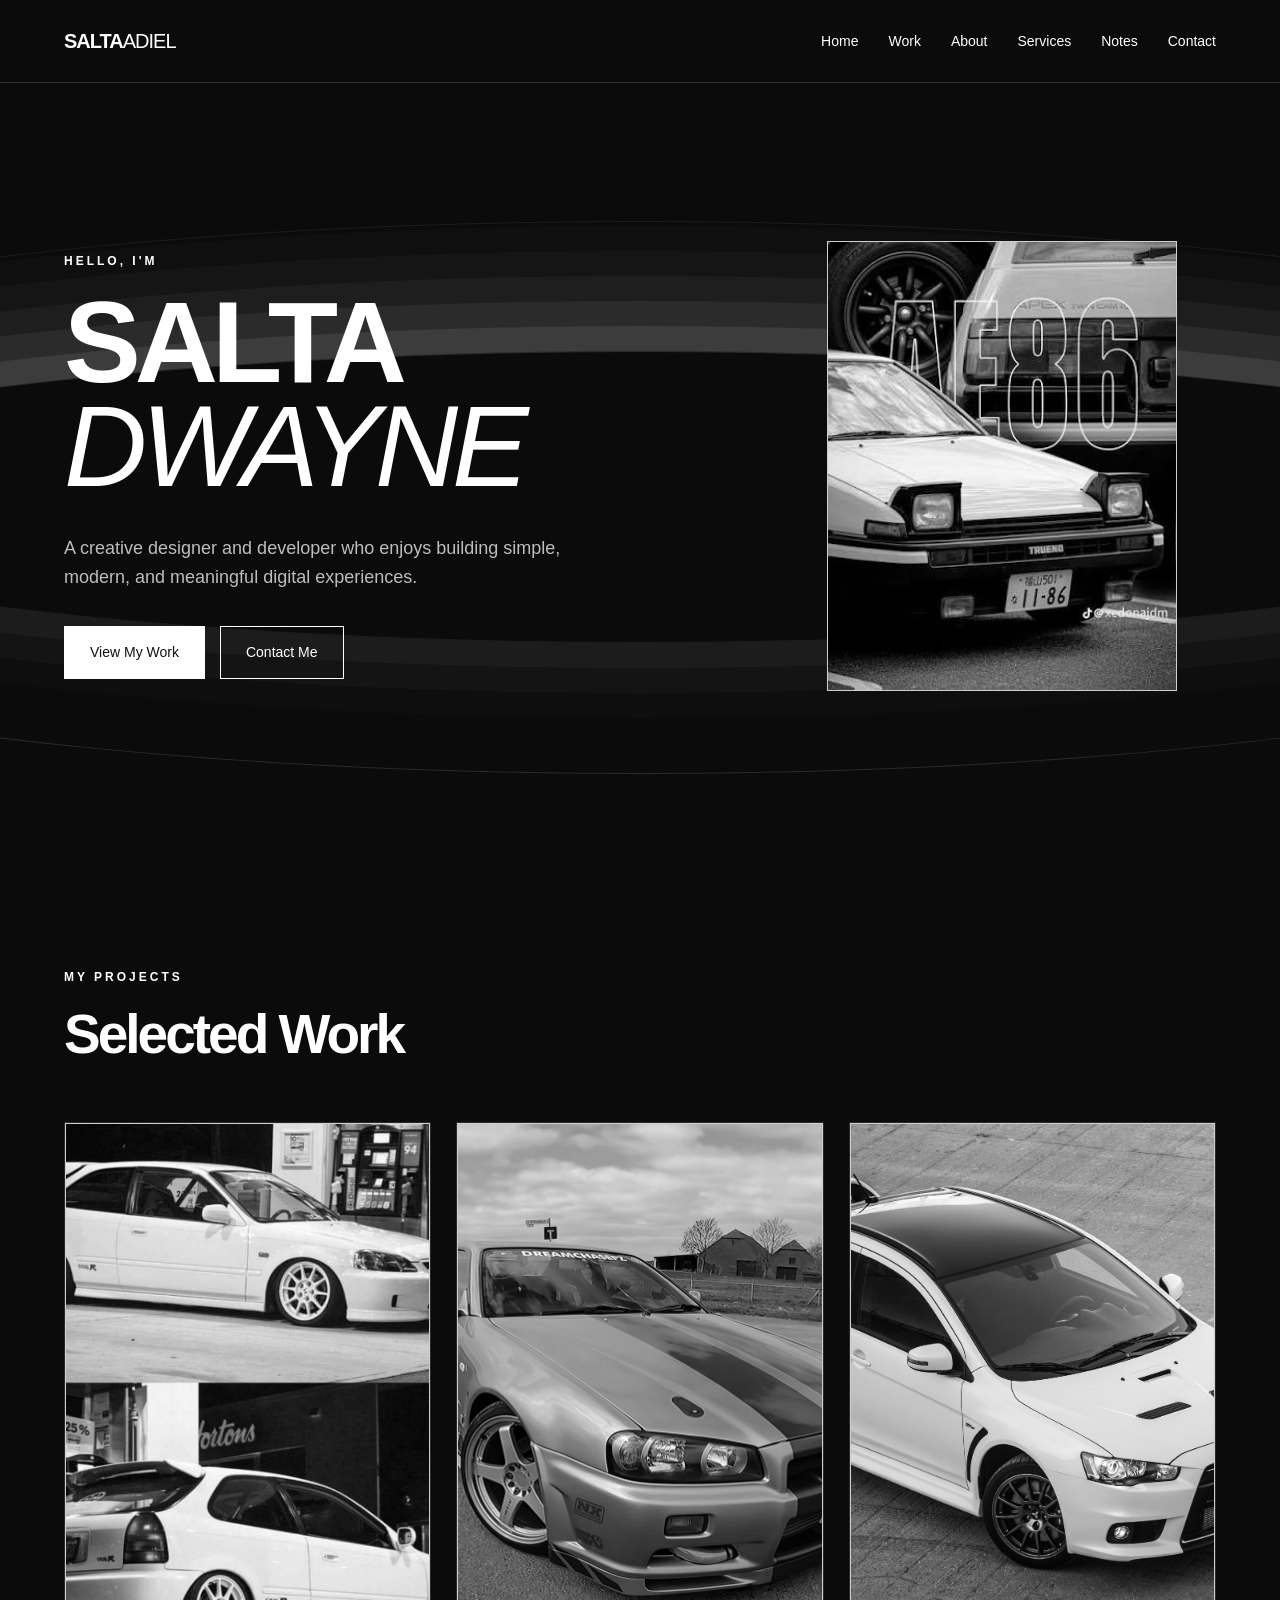
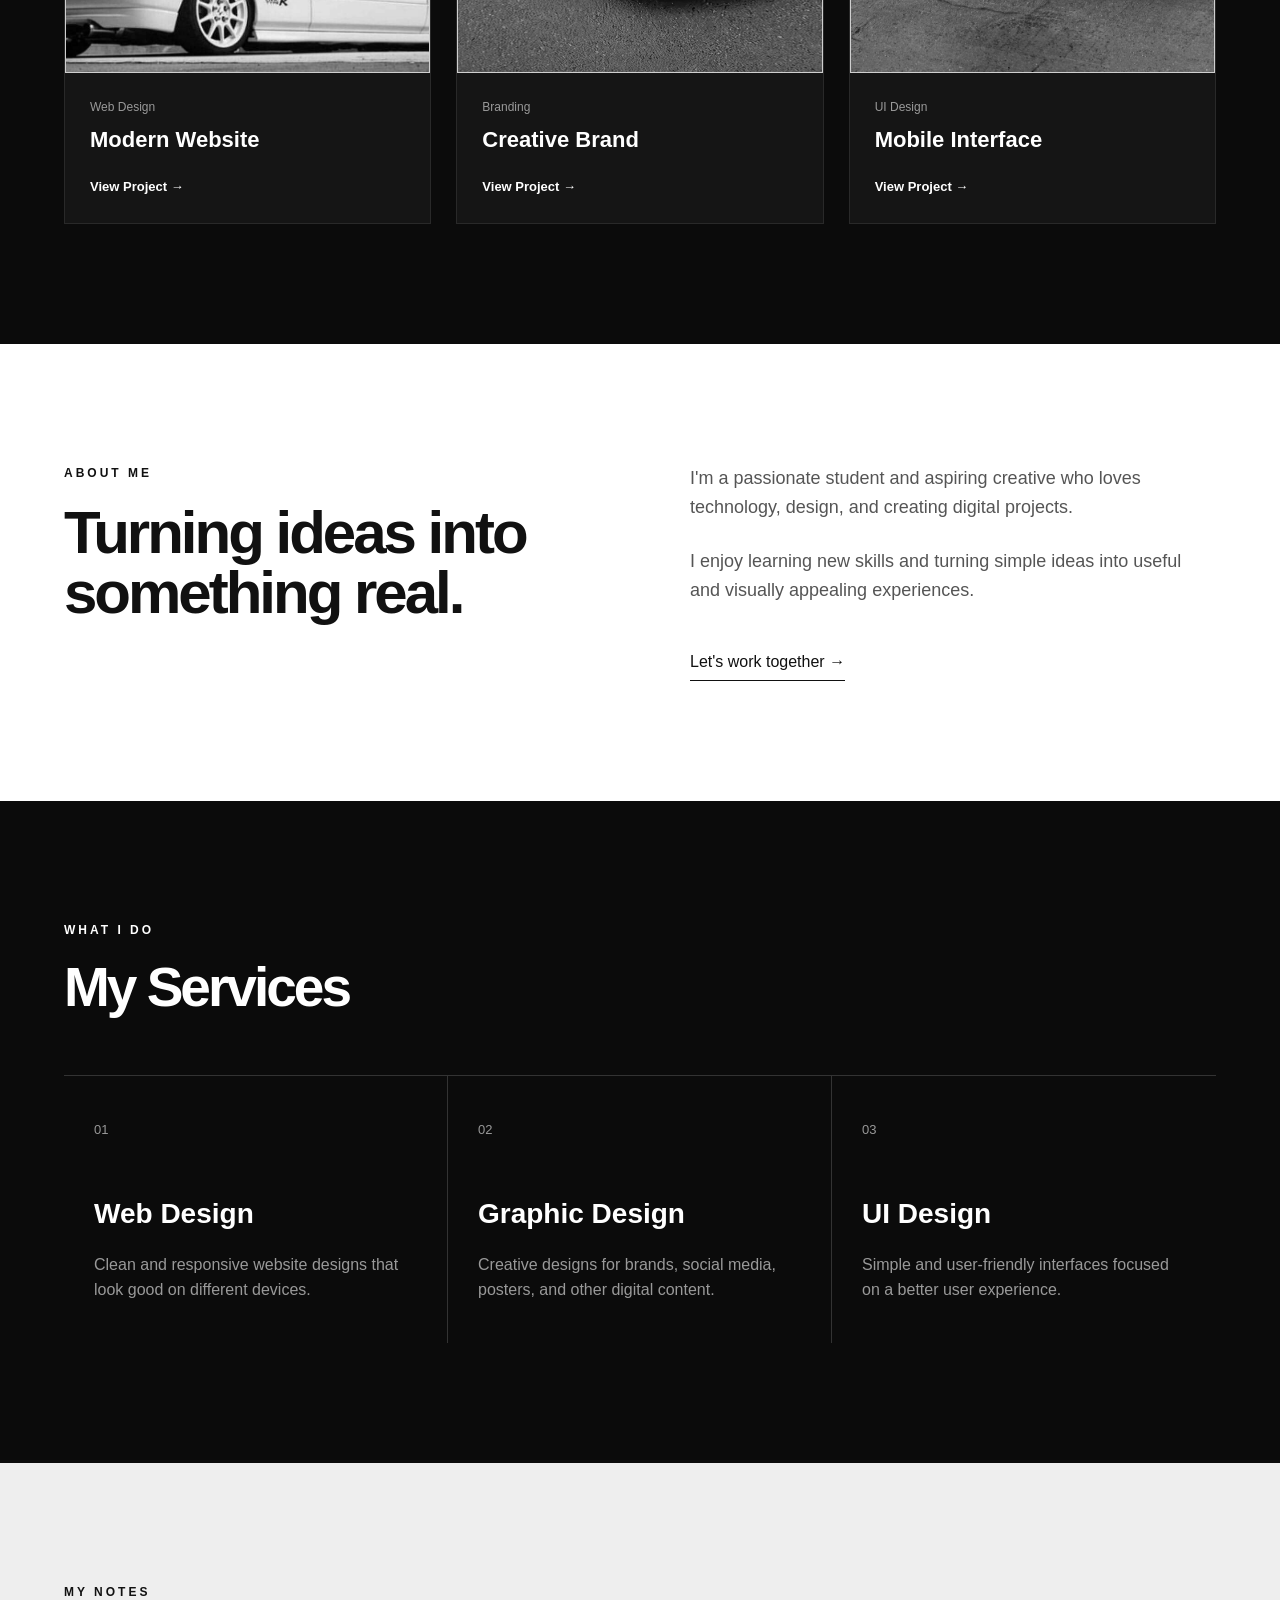
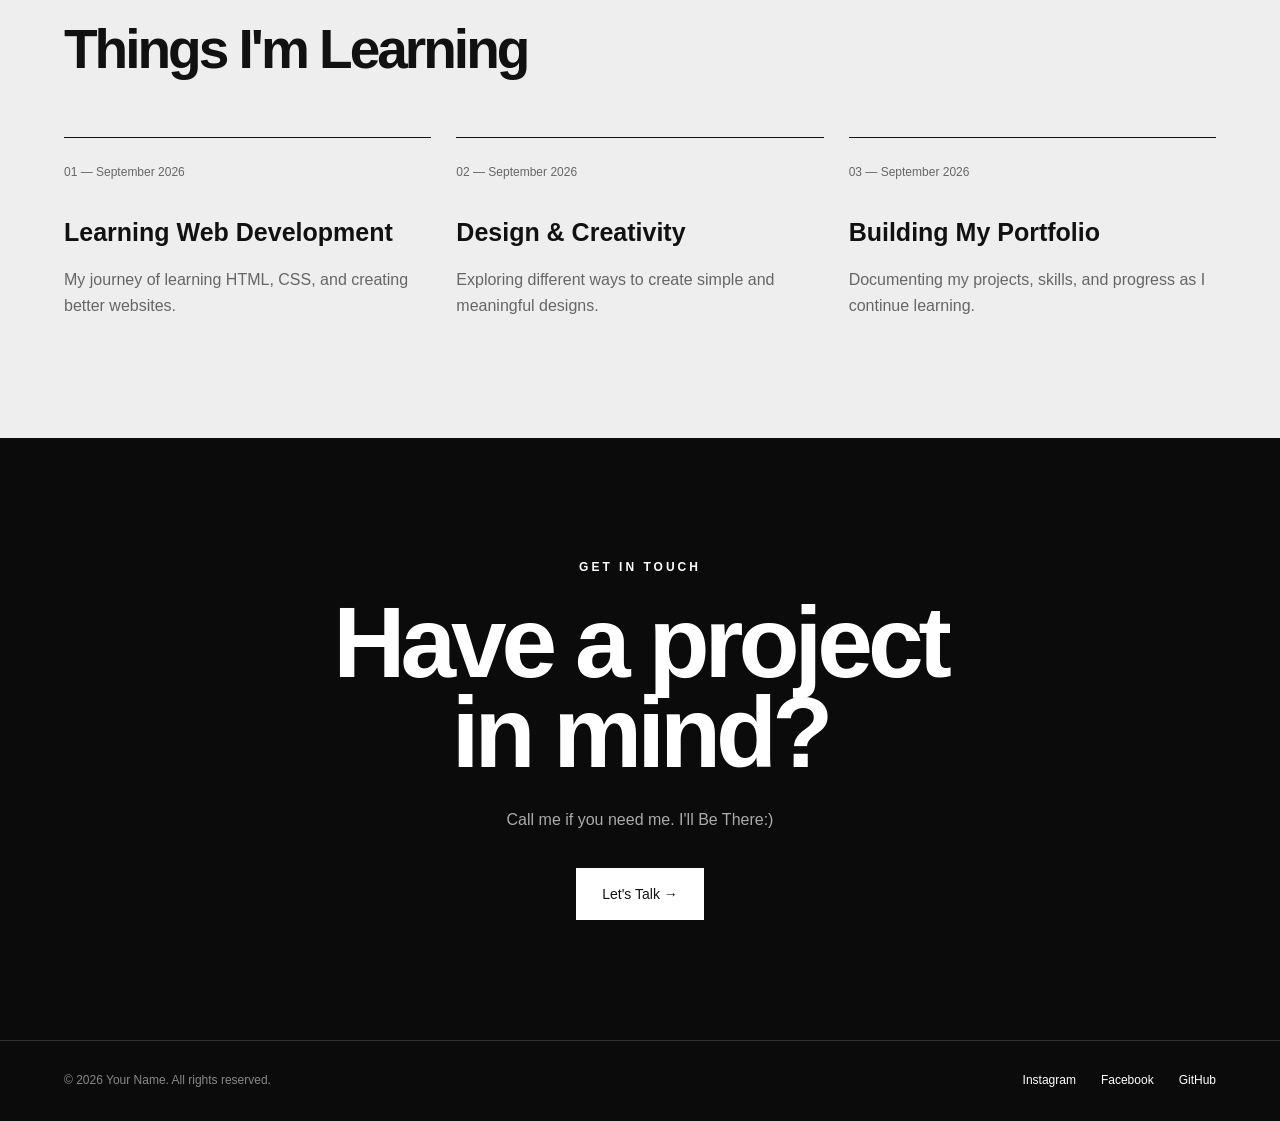
<file: index.html>
<!DOCTYPE html>
<html lang="en">
<head>
    <meta charset="UTF-8">
    <meta name="viewport" content="width=device-width, initial-scale=1.0">
    <title>ADI Salta | Portfolio</title>

    <!-- CSS -->
    <link rel="stylesheet" href="style.css">
</head>

<body>

    <!-- ================= HEADER ================= -->
    <header class="header">
        <div class="container nav">
            <a href="#" class="logo">SALTA<span>ADIEL</span></a>

            <nav>
                <a href="#home">Home</a>
                <a href="#work">Work</a>
                <a href="#about">About</a>
                <a href="#services">Services</a>
                <a href="#notes">Notes</a>
                <a href="#contact">Contact</a>
            </nav>
        </div>
    </header>


    <!-- ================= HERO ================= -->
    <section class="hero" id="home">
        <div class="container hero-content">

            <div class="hero-text">
                <p class="small-title">HELLO, I'M</p>

                <h1>
                    SALTA <span>DWAYNE</span>
                </h1>

                <p class="hero-description">
                    A creative designer and developer who enjoys
                    building simple, modern, and meaningful digital experiences.
                </p>

                <div class="hero-buttons">
                    <a href="#work" class="btn">View My Work</a>
                    <a href="#contact" class="btn-outline">Contact Me</a>
                </div>
            </div>

            <div class="hero-image">
                <div class="image-placeholder">
                    <img src="car.jpg">
                </div>
            </div>

        </div>
    </section>


    <!-- ================= WORK ================= -->
    <section class="section" id="work">
        <div class="container">

            <div class="section-heading">
                <p class="small-title">MY PROJECTS</p>
                <h2>Selected Work</h2>
            </div>

            <div class="work-grid">

                <div class="work-card">
                    <div class="image-placeholder">
                    <img src="typer.jpg">
                    </div>
                    <div class="work-info">
                        <p>Web Design</p>
                        <h3>Modern Website</h3>
                        <a href="#">View Project →</a>
                    </div>
                </div>

                <div class="work-card">
                    <div class="image-placeholder">
                    <img src="nissam.jpg">
                    </div>
                    <div class="work-info">
                        <p>Branding</p>
                        <h3>Creative Brand</h3>
                        <a href="#">View Project →</a>
                    </div>
                </div>

                <div class="work-card">
                    <div class="image-placeholder">
                    <img src="lancer.jpeg">
                    </div>
                    <div class="work-info">
                        <p>UI Design</p>
                        <h3>Mobile Interface</h3>
                        <a href="#">View Project →</a>
                    </div>
                </div>

            </div>
        </div>
    </section>


    <!-- ================= ABOUT ================= -->
    <section class="section about" id="about">
        <div class="container about-grid">

            <div>
                <p class="small-title">ABOUT ME</p>
                <h2>Turning ideas into something real.</h2>
            </div>

            <div class="about-text">
                <p>
                    I'm a passionate student and aspiring creative who loves
                    technology, design, and creating digital projects.
                </p>

                <p>
                    I enjoy learning new skills and turning simple ideas
                    into useful and visually appealing experiences.
                </p>

                <a href="#contact" class="text-link">
                    Let's work together →
                </a>
            </div>

        </div>
    </section>


    <!-- ================= SERVICES ================= -->
    <section class="section" id="services">
        <div class="container">

            <div class="section-heading">
                <p class="small-title">WHAT I DO</p>
                <h2>My Services</h2>
            </div>

            <div class="services-grid">

                <div class="service-card">
                    <span>01</span>
                    <h3>Web Design</h3>
                    <p>
                        Clean and responsive website designs
                        that look good on different devices.
                    </p>
                </div>

                <div class="service-card">
                    <span>02</span>
                    <h3>Graphic Design</h3>
                    <p>
                        Creative designs for brands, social media,
                        posters, and other digital content.
                    </p>
                </div>

                <div class="service-card">
                    <span>03</span>
                    <h3>UI Design</h3>
                    <p>
                        Simple and user-friendly interfaces
                        focused on a better user experience.
                    </p>
                </div>

            </div>
        </div>
    </section>


    <!-- ================= NOTES ================= -->
    <section class="section notes" id="notes">
        <div class="container">

            <div class="section-heading">
                <p class="small-title">MY NOTES</p>
                <h2>Things I'm Learning</h2>
            </div>

            <div class="notes-grid">

                <article class="note">
                    <p>01 — September 2026</p>
                    <h3>Learning Web Development</h3>
                    <p>
                        My journey of learning HTML, CSS,
                        and creating better websites.
                    </p>
                </article>

                <article class="note">
                    <p>02 — September 2026</p>
                    <h3>Design & Creativity</h3>
                    <p>
                        Exploring different ways to create
                        simple and meaningful designs.
                    </p>
                </article>

                <article class="note">
                    <p>03 — September 2026</p>
                    <h3>Building My Portfolio</h3>
                    <p>
                        Documenting my projects, skills,
                        and progress as I continue learning.
                    </p>
                </article>

            </div>
        </div>
    </section>


    <!-- ================= CONTACT ================= -->
    <section class="section contact" id="contact">
        <div class="container contact-content">

            <p class="small-title">GET IN TOUCH</p>

            <h2>
                Have a project<br>
                in mind?
            </h2>

            <p>
                Call me if you need me. I'll Be There:)
            </p>

            <a href="#about" class="btn">
                Let's Talk →
            </a>

        </div>
    </section>


    <!-- ================= FOOTER ================= -->
    <footer class="footer">
        <div class="container footer-content">

            <p>© 2026 Your Name. All rights reserved.</p>

            <div class="footer-links">
                <a href="#">Instagram</a>
                <a href="#">Facebook</a>
                <a href="#">GitHub</a>
            </div>

        </div>
    </footer>

</body>
</html>
</file>
<file: style.css>
/* =========================================================
   RESET
========================================================= */

* {
    margin: 0;
    padding: 0;
    box-sizing: border-box;
}

html {
    scroll-behavior: smooth;
}

body {
    font-family: Arial, Helvetica, sans-serif;
    background: #0b0b0b;
    color: #ffffff;
    line-height: 1.6;
}

a {
    color: inherit;
    text-decoration: none;
}

.container {
    width: 90%;
    max-width: 1200px;
    margin: auto;
}


/* =========================================================
   HEADER
========================================================= */

.header {
    padding: 25px 0;
    border-bottom: 1px solid #333;
    background: #0b0b0b;
    color: white;
    position: relative;
    z-index: 10;
}

.nav {
    display: flex;
    justify-content: space-between;
    align-items: center;
}

.logo {
    font-size: 20px;
    font-weight: 800;
    letter-spacing: -1px;
}

.logo span {
    font-weight: 400;
}

nav {
    display: flex;
    gap: 30px;
}

nav a {
    font-size: 14px;
    transition: 0.3s;
}

nav a:hover {
    opacity: 0.5;
}


/* =========================================================
   HERO
========================================================= */

.hero {
    min-height: 85vh;
    display: flex;
    align-items: center;
    padding: 80px 0;

    background: #0b0b0b;
    color: #ffffff;

    position: relative;
    overflow: hidden;
}


/* =========================================================
   ANIMATED WAVE BACKGROUND
========================================================= */

.hero::before,
.hero::after {
    content: "";
    position: absolute;

    width: 180%;
    height: 55%;

    left: -40%;

    border: 1px solid rgba(255, 255, 255, 0.12);
    border-radius: 50%;

    pointer-events: none;

    transform-origin: center;
}


/* Main wave */

.hero::before {
    top: 35%;

    animation: waveMove 12s ease-in-out infinite;

    box-shadow:
        0 -25px 0 rgba(255, 255, 255, 0.08),
        0 -50px 0 rgba(255, 255, 255, 0.06),
        0 -75px 0 rgba(255, 255, 255, 0.04),
        0 -100px 0 rgba(255, 255, 255, 0.025),
        0 -125px 0 rgba(255, 255, 255, 0.015);
}


/* Second wave */

.hero::after {
    top: 18%;

    opacity: 0.6;

    animation: waveMoveReverse 16s ease-in-out infinite;

    box-shadow:
        0 25px 0 rgba(255, 255, 255, 0.06),
        0 50px 0 rgba(255, 255, 255, 0.04),
        0 75px 0 rgba(255, 255, 255, 0.025);
}


/* Wave animation */

@keyframes waveMove {

    0%,
    100% {
        transform: translateX(-5%) rotate(-8deg);
    }

    50% {
        transform: translateX(5%) rotate(-3deg);
    }
}


@keyframes waveMoveReverse {

    0%,
    100% {
        transform: translateX(5%) rotate(5deg);
    }

    50% {
        transform: translateX(-5%) rotate(0deg);
    }
}


/* =========================================================
   HERO CONTENT
========================================================= */

.hero-content {
    display: grid;
    grid-template-columns: 1.2fr 0.8fr;

    align-items: center;

    gap: 80px;

    position: relative;
    z-index: 2;
}


/* =========================================================
   SMALL TITLE
========================================================= */

.small-title {
    font-size: 12px;
    letter-spacing: 3px;
    font-weight: bold;
    margin-bottom: 20px;
}


/* =========================================================
   HERO TITLE
========================================================= */

.hero h1 {
    font-size: clamp(60px, 9vw, 120px);

    line-height: 0.9;

    letter-spacing: -6px;

    margin-bottom: 35px;

    color: #ffffff;
}

.hero h1 span {
    font-style: italic;
    font-weight: 400;
}


/* =========================================================
   HERO DESCRIPTION
========================================================= */

.hero-description {
    max-width: 500px;

    font-size: 18px;

    color: #bdbdbd;

    margin-bottom: 35px;
}


/* =========================================================
   HERO BUTTONS
========================================================= */

.hero-buttons {
    display: flex;
    gap: 15px;
}

.btn,
.btn-outline {
    display: inline-block;

    padding: 14px 25px;

    font-size: 14px;

    border: 1px solid #ffffff;

    transition: 0.3s;
}


/* White button */

.btn {
    background: #ffffff;
    color: #111111;
}


/* White button hover */

.btn:hover {
    background: transparent;
    color: #ffffff;
}


/* Outline button */

.btn-outline {
    background: transparent;
    color: #ffffff;
}


/* Outline button hover */

.btn-outline:hover {
    background: #ffffff;
    color: #111111;
}


/* =========================================================
   HERO IMAGE
========================================================= */

.hero-image {
    display: flex;
    justify-content: center;

    position: relative;
    z-index: 3;
}


.image-placeholder {
    width: 350px;
    height: 450px;

    background: #111111;

    display: flex;
    align-items: center;
    justify-content: center;

    font-size: 13px;
    letter-spacing: 2px;

    border: 1px solid rgba(255, 255, 255, 0.8);

    overflow: hidden;

    position: relative;
}


.image-placeholder img {
    width: 100%;
    height: 100%;

    object-fit: cover;

    display: block;

    /* Black and white image */
    filter: grayscale(100%);
}


/* =========================================================
   SECTIONS
========================================================= */

.section {
    padding: 120px 0;
}


/* Section headings */

.section-heading {
    margin-bottom: 60px;
}

.section-heading h2 {
    font-size: 55px;

    line-height: 1;

    letter-spacing: -3px;
}


/* =========================================================
   WORK
========================================================= */

.work-grid {
    display: grid;

    grid-template-columns: repeat(3, 1fr);

    gap: 25px;
}


.work-card {
    background: #151515;

    color: #ffffff;

    border: 1px solid #292929;
}


.work-card .image-placeholder {
    width: 100%;
    height: 550px;

    overflow: hidden;

    background: #111111;
}


.work-card .image-placeholder img {
    width: 100%;
    height: 100%;

    object-fit: cover;

    object-position: center;

    display: block;

    filter: grayscale(100%);
}


.work-info {
    padding: 25px;
}


.work-info p {
    font-size: 12px;

    color: #999999;

    margin-bottom: 5px;
}


.work-info h3 {
    font-size: 22px;

    margin-bottom: 15px;
}


.work-info a {
    font-size: 13px;

    font-weight: bold;
}


/* =========================================================
   ABOUT
========================================================= */

.about {
    background: #ffffff;

    color: #111111;
}


.about-grid {
    display: grid;

    grid-template-columns: 1fr 1fr;

    gap: 100px;
}


.about h2 {
    font-size: 60px;

    line-height: 1;

    letter-spacing: -3px;
}


.about-text {
    max-width: 500px;
}


.about-text p {
    color: #555555;

    margin-bottom: 25px;

    font-size: 18px;
}


.text-link {
    display: inline-block;

    margin-top: 20px;

    border-bottom: 1px solid #111111;

    padding-bottom: 5px;
}


/* =========================================================
   SERVICES
========================================================= */

.services-grid {
    display: grid;

    grid-template-columns: repeat(3, 1fr);

    border-top: 1px solid #333333;
}


.service-card {
    padding: 40px 30px;

    border-right: 1px solid #333333;

    color: #ffffff;
}


.service-card:last-child {
    border-right: none;
}


.service-card span {
    font-size: 13px;

    color: #999999;
}


.service-card h3 {
    font-size: 28px;

    margin: 50px 0 15px;
}


.service-card p {
    color: #999999;
}


/* =========================================================
   NOTES
========================================================= */

.notes {
    background: #eeeeee;

    color: #111111;
}


.notes-grid {
    display: grid;

    grid-template-columns: repeat(3, 1fr);

    gap: 25px;
}


.note {
    border-top: 1px solid #111111;

    padding-top: 25px;
}


.note > p:first-child {
    font-size: 12px;

    color: #666666;
}


.note h3 {
    font-size: 25px;

    margin: 30px 0 15px;
}


.note p:last-child {
    color: #666666;
}


/* =========================================================
   CONTACT
========================================================= */

.contact {
    background: #0b0b0b;

    color: #ffffff;

    text-align: center;
}


.contact-content {
    max-width: 800px;
}


.contact h2 {
    font-size: clamp(50px, 8vw, 100px);

    line-height: 0.9;

    letter-spacing: -5px;

    margin-bottom: 30px;
}


.contact p:not(.small-title) {
    color: #aaaaaa;

    margin-bottom: 35px;
}


.contact .btn {
    background: #ffffff;

    color: #111111;

    border-color: #ffffff;
}


.contact .btn:hover {
    background: transparent;

    color: #ffffff;
}


/* =========================================================
   FOOTER
========================================================= */

.footer {
    background: #0b0b0b;

    color: #ffffff;

    border-top: 1px solid #333333;

    padding: 30px 0;
}


.footer-content {
    display: flex;

    justify-content: space-between;

    align-items: center;
}


.footer p {
    font-size: 12px;

    color: #888888;
}


.footer-links {
    display: flex;

    gap: 25px;
}


.footer-links a {
    font-size: 12px;

    transition: 0.3s;
}


.footer-links a:hover {
    opacity: 0.5;
}


/* =========================================================
   RESPONSIVE
========================================================= */

@media (max-width: 800px) {

    /* HEADER */

    .nav {
        flex-direction: column;

        gap: 20px;

        text-align: center;
    }


    nav {
        width: 100%;

        gap: 12px 18px;

        flex-wrap: wrap;

        justify-content: center;
    }


    nav a {
        font-size: 13px;
    }


    /* HERO */

    .hero {
        min-height: auto;

        padding: 35px 0 70px;
    }


    .hero-content {
        display: flex;

        flex-direction: column;

        gap: 35px;

        align-items: center;
    }


    /* IMAGE MOVES TO TOP */

    .hero-image {
        order: -1;

        width: 100%;

        justify-content: center;
    }


    .image-placeholder {
        width: 100%;

        max-width: 350px;

        height: 380px;
    }


    .image-placeholder img {
        width: 100%;

        height: 100%;

        object-fit: cover;

        display: block;
    }


    /* TEXT */

    .hero-text {
        width: 100%;

        text-align: left;
    }


    .small-title {
        font-size: 11px;

        letter-spacing: 3px;

        margin-bottom: 15px;
    }


    .hero h1 {
        font-size: clamp(48px, 14vw, 70px);

        line-height: 0.9;

        letter-spacing: -4px;

        margin-bottom: 30px;
    }


    .hero-description {
        max-width: 100%;

        font-size: 17px;

        margin-bottom: 30px;
    }


    .hero-buttons {
        display: flex;

        flex-direction: row;

        gap: 15px;
    }


    .hero-buttons .btn,
    .hero-buttons .btn-outline {
        width: auto;
    }


    /* WORK */

    .work-grid,
    .services-grid,
    .notes-grid {
        grid-template-columns: 1fr;
    }


    .work-card .image-placeholder {
        height: 350px;
    }


    /* SERVICES */

    .service-card {
        border-right: none;

        border-bottom: 1px solid #333333;
    }


    .service-card:last-child {
        border-bottom: none;
    }


    /* ABOUT */

    .about-grid {
        grid-template-columns: 1fr;

        gap: 50px;
    }


    .about h2 {
        font-size: 50px;
    }


    /* SECTIONS */

    .section-heading h2 {
        font-size: 45px;
    }


    /* FOOTER */

    .footer-content {
        flex-direction: column;

        gap: 20px;

        text-align: center;
    }
}


/* =========================================================
   SMALL CELLPHONES
========================================================= */

@media (max-width: 480px) {

    .container {
        width: 88%;
    }


    .header {
        padding: 20px 0;
    }


    .logo {
        font-size: 18px;
    }


    nav {
        gap: 10px 14px;
    }


    nav a {
        font-size: 12px;
    }


    /* HERO */

    .hero {
        padding: 25px 0 60px;
    }


    .hero-content {
        gap: 30px;
    }


    .image-placeholder {
        width: 100%;

        height: 360px;
    }


    .hero h1 {
        font-size: 50px;

        letter-spacing: -3px;
    }


    .hero-description {
        font-size: 15px;
    }


    .hero-buttons {
        gap: 10px;
    }


    .btn,
    .btn-outline {
        padding: 12px 18px;

        font-size: 13px;
    }


    .work-card .image-placeholder {
        height: 300px;
    }


    .section {
        padding: 70px 0;
    }


    .section-heading h2 {
        font-size: 38px;
    }


    .about h2 {
        font-size: 42px;
    }


    .contact h2 {
        font-size: 50px;
    }
}


/* =========================================================
   ACCESSIBILITY
========================================================= */

@media (prefers-reduced-motion: reduce) {

    html {
        scroll-behavior: auto;
    }

    .hero::before,
    .hero::after {
        animation: none;
    }

}
</file>
